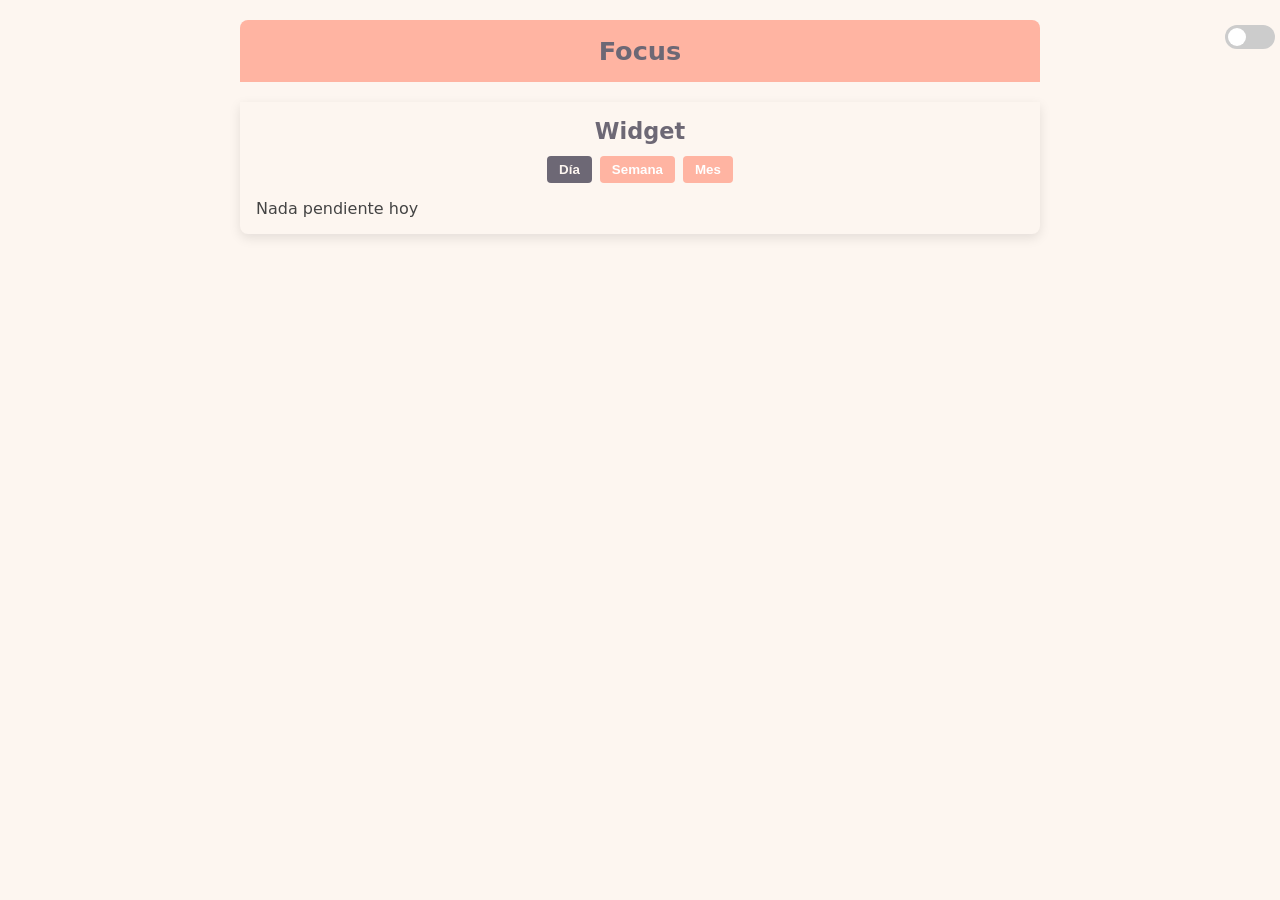
<file: index.html>
<!DOCTYPE html>
<html lang="es">
<head>
    <meta charset="UTF-8">
    <meta name="viewport" content="width=device-width, initial-scale=1.0">
    <title>Focus</title>
    <link rel="stylesheet" href="style.css">
    <meta name="theme-color" content="#ffffff">
    <link rel="icon" type="image/webp" href="favicon.webp">
</head>
<body>
    <div class="theme-toggle">
        <label class="switch">
            <input type="checkbox" id="darkModeToggle">
            <span class="slider"></span>
        </label>
    </div>
<main class="app-container">

    <!-- Encabezado -->
    <header class="app-header">
        <h1 class="app-title">Focus</h1>
    </header>

    <!-- Widget -->
    <section id="widget" class="widget">
        <h2 class="widget-title">Widget</h2>
        <div class="widget-controls">
            <button class="view-btn" data-view="dia">Día</button>
            <button class="view-btn" data-view="semana">Semana</button>
            <button class="view-btn" data-view="mes">Mes</button>
        </div>
        <div id="widget-content" class="widget-content">
            <!-- Aquí se renderizan las tareas -->
        </div>
    </section>
<section id="nueva-tarea" class="hidden">
  <h2>Nueva tarea</h2>
  <form id="taskForm">
    <label>Título</label>
    <input type="text" id="titulo" required>

    <label>Nota (opcional)</label>
    <textarea id="nota"></textarea>

    <label>Fecha</label>
    <input type="date" id="fecha" required>

    <label>Hora</label>
    <div class="time-picker">
    <input type="number" id="hora" min="1" max="12" placeholder="hh">
    <span>:</span>
    <input type="number" id="minuto" min="0" max="59" placeholder="mm">
    <select id="ampm">
        <option value="AM">AM</option>
        <option value="PM">PM</option>
    </select>
    </div>
    <label>Repetición (opcional)</label>
    <input type="number" id="intervalo" min="1" placeholder="Cada X días">

    <button type="submit">Guardar</button>
  </form>
</section>

</main>
    <script src="main.js"></script>
</body>
</html>
</file>
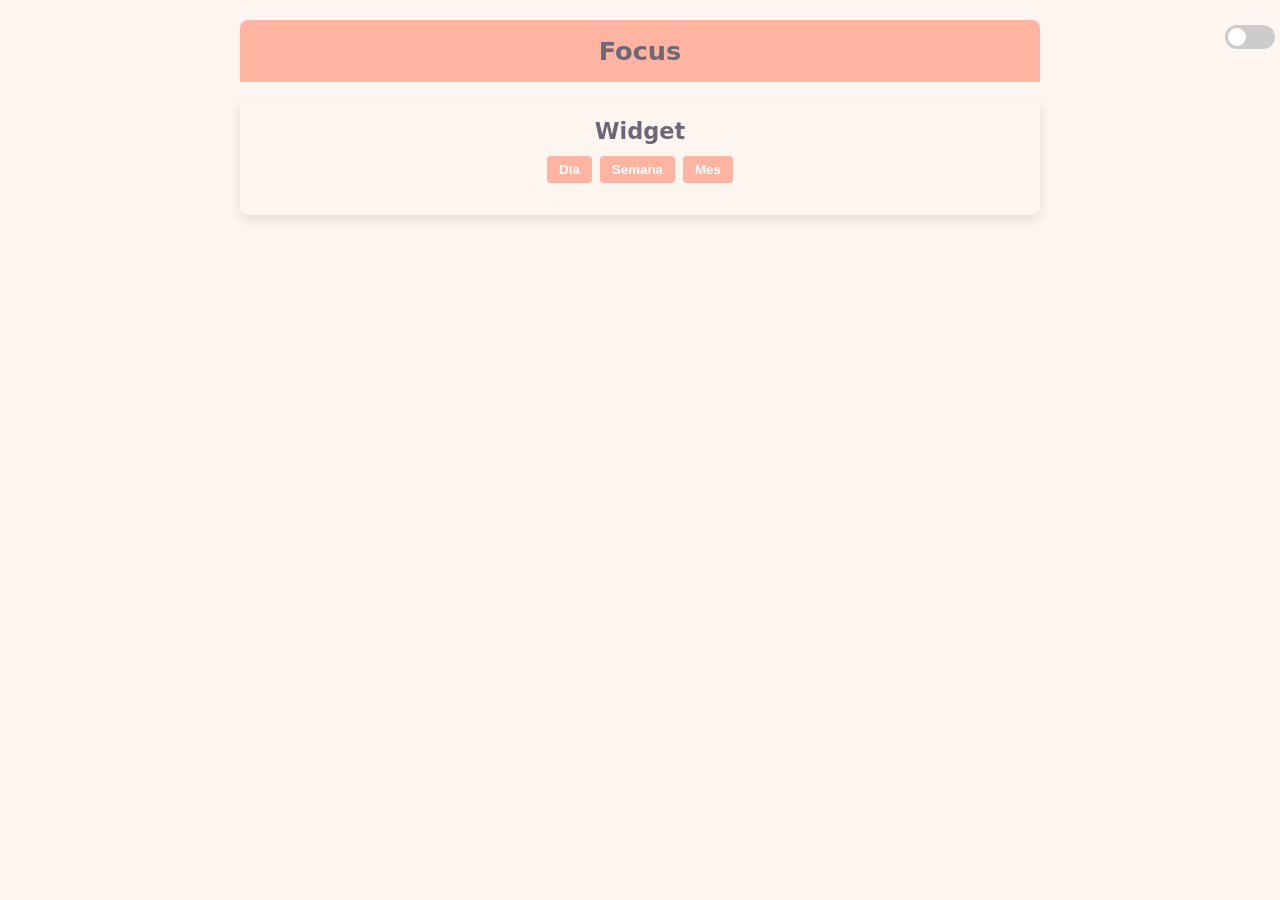
<file: Focus.html>
<!DOCTYPE html>
<html lang="es">
<head>
    <meta charset="UTF-8">
    <meta name="viewport" content="width=device-width, initial-scale=1.0">
    <title>Focus</title>
    <link rel="stylesheet" href="Focus.css">
    <meta name="theme-color" content="#ffffff">
</head>
<body>

<main class="app-container">

    <!-- Encabezado -->
    <header class="app-header">
        <h1 class="app-title">Focus</h1>
        <div class="theme-toggle">
            <label class="switch">
                <input type="checkbox" id="darkModeToggle">
                <span class="slider"></span>
            </label>
        </div>
    </header>

    <!-- Widget -->
    <section id="widget" class="widget">
        <h2 class="widget-title">Widget</h2>
        <div class="widget-controls">
            <button class="view-btn" data-view="dia">Día</button>
            <button class="view-btn" data-view="semana">Semana</button>
            <button class="view-btn" data-view="mes">Mes</button>
        </div>
        <div id="widget-content" class="widget-content">
            <!-- Aquí se renderizan las tareas -->
        </div>
    </section>
<section id="nueva-tarea" class="hidden">
  <h2>Nueva tarea</h2>
  <form id="taskForm">
    <label>Título</label>
    <input type="text" id="titulo" required>

    <label>Nota (opcional)</label>
    <textarea id="nota"></textarea>

    <label>Fecha</label>
    <input type="date" id="fecha" required>

    <label>Hora</label>
    <div class="time-picker">
    <input type="number" id="hora" min="1" max="12" placeholder="hh" required>
    <span>:</span>
    <input type="number" id="minuto" min="0" max="59" placeholder="mm" required>
    <select id="ampm">
        <option value="AM">AM</option>
        <option value="PM">PM</option>
    </select>
    </div>


    <label>
      <input type="checkbox" id="alarma"> Activar alarma
    </label>

    <label>Repetición (opcional)</label>
    <input type="number" id="intervalo" min="1" placeholder="Cada X días">

    <button type="submit">Guardar</button>
  </form>
</section>

</main>
    <script src="Focus.js"></script>
</body>
</html>
</file>
<file: style.css>
* {
  box-sizing: border-box;
  margin: 0;
  padding: 0;
}

body {
  font-family: system-ui, sans-serif;
  display: flex;
  justify-content: center;
  align-items: flex-start;
  min-height: 100vh;
  padding: 20px;
  background: var(--bg-main);
  color: var(--card-text);
  transition: background 0.3s ease, color 0.3s ease;
}

/* ---- Paleta Pastel Suave (light) ---- */
body.light-mode {
  --bg-main: #fdf6f0;
  --text-title: #6d6875;
  --btn-active: #ffb4a2;
  --btn-hover: ##ff967b;;
  --card-bg: #f8edeb;
  --card-text: #444;
  --btn-complete: #84a59d;
  --btn-delete: #f28482;
}

/* ---- Paleta Oscura Morado Eléctrico ---- */
body.dark-mode {
  --bg-main: #1a1a2e;       /* azul‑negro profundo */
  --text-title: #eaeaea;    /* gris muy claro */
  --btn-active: #9d4edd;    /* morado eléctrico */
  --btn-hover: #58099c;     /* morado intenso */
  --card-bg: #22223b;       /* gris‑azulado oscuro */
  --card-text: #f2e9e4;     /* beige claro */
  --btn-complete: #06d6a0;  /* verde turquesa */
  --btn-delete: #ef476f;    /* rojo vibrante */
}

/* ---- Contenedor principal ---- */
.app-container {
  width: 80%;
  max-width: 800px;
}

/* ---- Encabezado ---- */
.app-header {
  display: flex;
  align-items: center;
  justify-content: space-between;
  position: relative;
  background: var(--btn-active);
  color: var(--text-title);
  padding: 16px;
  border-radius: 8px 8px 0 0;
  transition: background 0.3s ease;
}

.app-title {
  font-size: 1.6em;
  font-weight: bold;
  text-align: center;
  flex: 1;
  color: var(--text-title);
}

.theme-toggle {
    position: absolute;
    top: 20px;
    right: 0px;
    z-index: 100;
    padding: 5px;
}


.switch {
    position: relative;
    display: inline-block;
    width: 50px;
    height: 24px;
}

.switch input {
    opacity: 0;
    width: 0;
    height: 0;
}

.slider {
    position: absolute;
    cursor: pointer;
    top: 0;
    left: 0;
    right: 0;
    bottom: 0;
    background-color: #ccc;
    border-radius: 24px;
    transition: background-color 0.4s ease;
}

.slider:before {
    content: "";
    position: absolute;
    height: 18px;
    width: 18px;
    left: 3px;
    bottom: 3px;
    background-color: white;
    border-radius: 50%;
    transition: .4s;
}

input:checked + .slider {
    background-color: #30304d;
}

input:checked + .slider:before {
    transform: translateX(26px);
    background-color: transparent;
    box-shadow: inset -6px 0 0 0 white;
}

/* ---- Widget ---- */
.widget {
  background: var(--bg-main);
  border-radius: 0 0 8px 8px;
  box-shadow: 0 4px 12px rgba(0,0,0,0.1);
  margin-top: 20px;
  padding: 16px;
  color: var(--card-text);
  transition: background 0.3s ease, color 0.3s ease;
}

.widget-title {
  text-align: center;
  font-size: 1.4em;
  font-weight: bold;
  margin-bottom: 12px;
  color: var(--text-title);
}

/* Botones de vista centrados */
.widget-controls {
  display: flex;
  justify-content: center;
  gap: 8px;
  margin-bottom: 16px;
}
.view-btn {
  background: var(--btn-active);
  color: #fff;
  border: none;
  border-radius: 4px;
  padding: 6px 12px;
  font-weight: bold;
  cursor: pointer;
  transition: background 0.2s ease;
}
.view-btn:hover { background: var(--btn-hover); }
.view-btn.active {
  background: var(--text-title);
  color: var(--bg-main);
}

/* ---- Vista Semana ---- */
.week-grid {
  display: grid;
  grid-template-columns: repeat(7, 1fr);
  gap: 6px;
}
.day-cell {
  background: var(--card-bg);
  border-radius: 6px;
  padding: 6px;
  text-align: center;
  transition: all 0.3s ease;
  cursor: pointer;
  color: var(--card-text);
}
.day-cell.today {
  border: 2px solid var(--btn-active);
  background: var(--card-bg);
}
.day-label { font-weight: bold; margin-bottom: 4px; }
.dot {
  display: inline-block;
  width: 6px; height: 6px;
  background: var(--btn-active);
  border-radius: 50%;
  margin: 2px;
}

/* ---- Vista Mes ---- */
.month-title {
  text-align: center;
  margin-bottom: 10px;
  font-weight: bold;
  color: var(--text-title);
}
.month-grid {
  display: grid;
  grid-template-columns: repeat(7, 1fr);
  gap: 6px;
}
.month-cell {
  background: var(--card-bg);
  border-radius: 6px;
  padding: 6px;
  text-align: center;
  transition: all 0.3s ease;
  cursor: pointer;
  color: var(--card-text);
}
.month-cell.today {
  border: 2px solid var(--btn-active);
  background: var(--card-bg);
}
.day-number { font-weight: bold; margin-bottom: 4px; }

/* ---- Hover extendido ---- */
.day-cell:hover, .month-cell:hover {
  transform: scale(1.05);
  z-index: 20;
  background: var(--card-bg);
  box-shadow: 0 6px 16px rgba(0,0,0,0.4);
  text-align: left;
  border: 2px solid var(--btn-active);
}
.day-cell:hover .day-label,
.month-cell:hover .day-number { display: none; }
.month-cell:hover .dot { display: none; }
.day-cell .task-list,
.month-cell .task-list { display: none; }
.day-cell:hover .task-list,
.month-cell:hover .task-list {
  display: block;
  margin-top: 8px;
}

/* ---- Tarjetas de tarea ---- */
.task-card {
  display: flex;
  justify-content: space-between;
  background: var(--card-bg);
  border-radius: 6px;
  padding: 6px;
  margin-top: 4px;
  font-size: 0.85em;
  color: var(--card-text);
  transition: background 0.3s ease, color 0.3s ease;
  flex-direction: column;
  align-items: flex-start;
  white-space: normal;
  word-wrap: break-word;

}
.task-title { font-weight: bold; }
.task-note { font-size: 0.75em; color: var(--card-text); }
.task-actions { display: flex; gap: 4px; align-items: center; }
.task-time { font-size: 0.8em; color: var(--btn-active); }
.btn-mini {
  font-size: 0.7em;
  padding: 2px 6px;
  border: none;
  border-radius: 4px;
  cursor: pointer;
}
.complete-btn { background: var(--btn-complete); color: #fff; }
.delete-btn { background: var(--btn-delete); color: #fff; }

/* ---- Formulario de nueva tarea ---- */
#nueva-tarea {
  padding: 12px;
  background: var(--card-bg);
  border-top: 1px solid var(--btn-hover);
  margin-top: 20px;
  color: var(--card-text);
}
#nueva-tarea.hidden { display: none; }
#taskForm label {
  display: block;
  margin-top: 8px;
  font-weight: bold;
  color: var(--text-title);
}
#taskForm input, #taskForm textarea, #taskForm select {
  width: 100%;
  padding: 6px;
  margin-top: 4px;
  border: 1px solid var(--btn-hover);
  border-radius: 4px;
  background: var(--bg-main);
  color: var(--card-text);
}
.time-picker { display: flex; align-items: center; gap: 4px; }
#taskForm button {
  margin-top: 12px;
  padding: 8px 12px;
  background: var(--btn-active);
  color: #fff;
  border: none;
  border-radius: 6px;
  cursor: pointer;
  transition: background 0.3s ease;
}

#taskForm button:hover {
  background: var(--btn-hover);
}
.day-cell,.month-cell{
min-height: 60px;
}
@media(max-width:600px){
    .month-grid, .week-grid {
    grid-template-columns: repeat(6, 1fr); /* siempre 4 columnas */
  }
}
@media(max-width:530px){
    .month-grid, .week-grid {
    grid-template-columns: repeat(5, 1fr); /* siempre 4 columnas */
  }
}
@media (max-width: 450px) {
  .month-grid, .week-grid {
    grid-template-columns: repeat(4, 1fr); /* siempre 4 columnas */
  }
  .day-cell.has-tasks:hover .task-list,
  .month-cell.has-tasks:hover .task-list {
    display: block;
    position: absolute;
    top: 0;
    background: var(--card-bg);
    box-shadow: 0 4px 12px rgba(0,0,0,0.4);
    border: 2px solid var(--btn-active);
    border-radius: 6px;
    padding: 8px;
    word-wrap: break-word;
    max-width: 250px;
  }
  .theme-toggle{
    top:40px;
    right: 60px;
  }
  .day-cell,.month-cell{
    min-height: none;
  }
}
</file>
<file: Focus.css>
/* ---- Reset básico ---- */
* {
  box-sizing: border-box;
  margin: 0;
  padding: 0;
}

body {
  font-family: system-ui, sans-serif;
  display: flex;
  justify-content: center;
  align-items: flex-start;
  min-height: 100vh;
  padding: 20px;
  background: var(--bg-main);
  color: var(--card-text);
  transition: background 0.3s ease, color 0.3s ease;
}

/* ---- Paleta Pastel Suave (light) ---- */
body.light-mode {
  --bg-main: #fdf6f0;
  --text-title: #6d6875;
  --btn-active: #ffb4a2;
  --btn-hover: #e5989b;
  --card-bg: #f8edeb;
  --card-text: #444;
  --btn-complete: #84a59d;
  --btn-delete: #f28482;
}

/* ---- Paleta Oscura Morado Eléctrico ---- */
body.dark-mode {
  --bg-main: #1a1a2e;       /* azul‑negro profundo */
  --text-title: #eaeaea;    /* gris muy claro */
  --btn-active: #9d4edd;    /* morado eléctrico */
  --btn-hover: #7b2cbf;     /* morado intenso */
  --card-bg: #22223b;       /* gris‑azulado oscuro */
  --card-text: #f2e9e4;     /* beige claro */
  --btn-complete: #06d6a0;  /* verde turquesa */
  --btn-delete: #ef476f;    /* rojo vibrante */
}

/* ---- Contenedor principal ---- */
.app-container {
  width: 100%;
  max-width: 800px;
}

/* ---- Encabezado ---- */
.app-header {
  display: flex;
  align-items: center;
  justify-content: space-between;
  position: relative;
  background: var(--btn-active);
  color: var(--text-title);
  padding: 16px;
  border-radius: 8px 8px 0 0;
  transition: background 0.3s ease;
}

.app-title {
  font-size: 1.6em;
  font-weight: bold;
  text-align: center;
  flex: 1;
  color: var(--text-title);
}

.theme-toggle {
    position: fixed;
    top: 20px;
    right: 0px;
    z-index: 100;
    padding: 5px;
}


.switch {
    position: relative;
    display: inline-block;
    width: 50px;
    height: 24px;
}

.switch input {
    opacity: 0;
    width: 0;
    height: 0;
}

.slider {
    position: absolute;
    cursor: pointer;
    top: 0;
    left: 0;
    right: 0;
    bottom: 0;
    background-color: #ccc;
    border-radius: 24px;
    transition: background-color 0.4s ease;
}

.slider:before {
    content: "";
    position: absolute;
    height: 18px;
    width: 18px;
    left: 3px;
    bottom: 3px;
    background-color: white;
    border-radius: 50%;
    transition: .4s;
}

input:checked + .slider {
    background-color: #30304d;
}

input:checked + .slider:before {
    transform: translateX(26px);
    background-color: transparent;
    box-shadow: inset -6px 0 0 0 white;
}

/* ---- Widget ---- */
.widget {
  background: var(--bg-main);
  border-radius: 0 0 8px 8px;
  box-shadow: 0 4px 12px rgba(0,0,0,0.1);
  margin-top: 20px;
  padding: 16px;
  color: var(--card-text);
  transition: background 0.3s ease, color 0.3s ease;
}

.widget-title {
  text-align: center;
  font-size: 1.4em;
  font-weight: bold;
  margin-bottom: 12px;
  color: var(--text-title);
}

/* Botones de vista centrados */
.widget-controls {
  display: flex;
  justify-content: center;
  gap: 8px;
  margin-bottom: 16px;
}
.view-btn {
  background: var(--btn-active);
  color: #fff;
  border: none;
  border-radius: 4px;
  padding: 6px 12px;
  font-weight: bold;
  cursor: pointer;
  transition: background 0.2s ease;
}
.view-btn:hover { background: var(--btn-hover); }
.view-btn.active {
  background: var(--text-title);
  color: var(--bg-main);
}

/* ---- Vista Semana ---- */
.week-grid {
  display: grid;
  grid-template-columns: repeat(7, 1fr);
  gap: 6px;
}
.day-cell {
  background: var(--card-bg);
  border-radius: 6px;
  padding: 6px;
  text-align: center;
  transition: all 0.3s ease;
  cursor: pointer;
  color: var(--card-text);
}
.day-cell.today {
  border: 2px solid var(--btn-active);
  background: var(--btn-hover);
}
.day-label { font-weight: bold; margin-bottom: 4px; }
.dot {
  display: inline-block;
  width: 6px; height: 6px;
  background: var(--btn-active);
  border-radius: 50%;
  margin: 2px;
}

/* ---- Vista Mes ---- */
.month-title {
  text-align: center;
  margin-bottom: 10px;
  font-weight: bold;
  color: var(--text-title);
}
.month-grid {
  display: grid;
  grid-template-columns: repeat(7, 1fr);
  gap: 6px;
}
.month-cell {
  background: var(--card-bg);
  border-radius: 6px;
  padding: 6px;
  text-align: center;
  transition: all 0.3s ease;
  cursor: pointer;
  color: var(--card-text);
}
.month-cell.today {
  border: 2px solid var(--btn-active);
  background: var(--btn-hover);
}
.day-number { font-weight: bold; margin-bottom: 4px; }

/* ---- Hover extendido ---- */
.day-cell:hover, .month-cell:hover {
  transform: scale(1.05);
  z-index: 20;
  background: var(--card-bg);
  box-shadow: 0 6px 16px rgba(0,0,0,0.4);
  text-align: left;
  border: 2px solid var(--btn-active);
}
.day-cell:hover .day-label,
.month-cell:hover .day-number { display: none; }
.day-cell .task-list,
.month-cell .task-list { display: none; }
.day-cell:hover .task-list,
.month-cell:hover .task-list {
  display: block;
  margin-top: 8px;
}

/* ---- Tarjetas de tarea ---- */
.task-card {
  display: flex;
  justify-content: space-between;
  align-items: center;
  background: var(--card-bg);
  border-radius: 6px;
  padding: 6px;
  margin-top: 4px;
  font-size: 0.85em;
  color: var(--card-text);
  transition: background 0.3s ease, color 0.3s ease;
}
.task-title { font-weight: bold; }
.task-note { font-size: 0.75em; color: var(--card-text); }
.task-actions { display: flex; gap: 4px; align-items: center; }
.task-time { font-size: 0.8em; color: var(--btn-active); }
.btn-mini {
  font-size: 0.7em;
  padding: 2px 6px;
  border: none;
  border-radius: 4px;
  cursor: pointer;
}
.complete-btn { background: var(--btn-complete); color: #fff; }
.delete-btn { background: var(--btn-delete); color: #fff; }

/* ---- Formulario de nueva tarea ---- */
#nueva-tarea {
  padding: 12px;
  background: var(--card-bg);
  border-top: 1px solid var(--btn-hover);
  margin-top: 20px;
  color: var(--card-text);
}
#nueva-tarea.hidden { display: none; }
#taskForm label {
  display: block;
  margin-top: 8px;
  font-weight: bold;
  color: var(--text-title);
}
#taskForm input, #taskForm textarea, #taskForm select {
  width: 100%;
  padding: 6px;
  margin-top: 4px;
  border: 1px solid var(--btn-hover);
  border-radius: 4px;
  background: var(--bg-main);
  color: var(--card-text);
}
.time-picker { display: flex; align-items: center; gap: 4px; }
#taskForm button {
  margin-top: 12px;
  padding: 8px 12px;
  background: var(--btn-active);
  color: #fff;
  border: none;
  border-radius: 6px;
  cursor: pointer;
  transition: background 0.3s ease;
}

#taskForm button:hover {
  background: var(--btn-hover);
}
</file>
